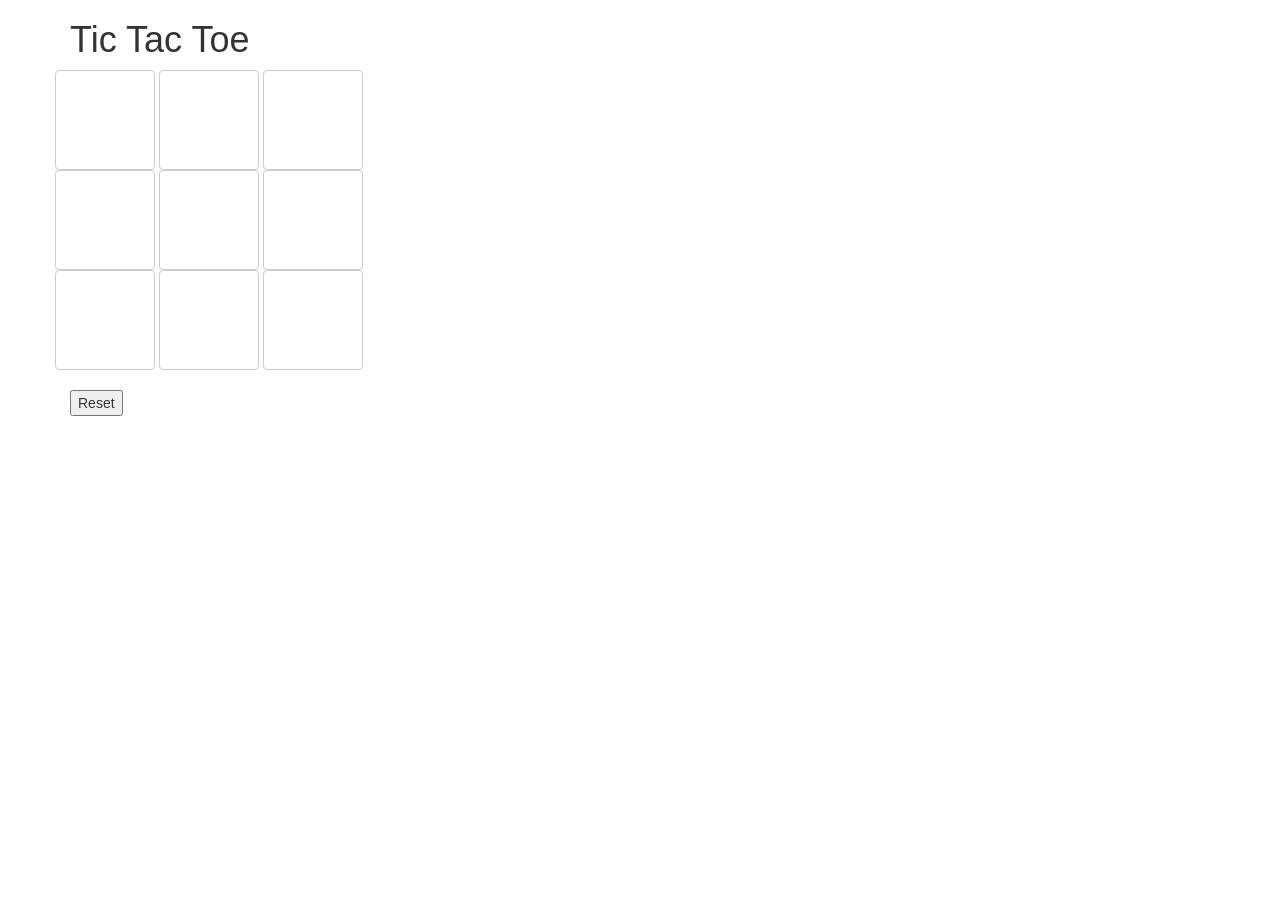
<file: index.html>
<!DOCTYPE html>
<html>
  <head>
    <link rel="stylesheet" type="text/css" href="css/bootstrap.css">
    <link rel="stylesheet" type="text/css" href="css/styles.css">
    <script type="text/javascript" src="js/jquery-1.11.0.js"></script>
    <script type="text/javascript" src="js/scripts.js"></script>
    <title>Tic-Tac-Toe</title>
  </head>
  <body>
    <div class="container">
      <h1>Tic Tac Toe</h1>
      <div class="board">
        <div class="row" id="row1">
          <button type="button" id="00" class="btn btn-default"> </button>
          <button type="button" id="01"class="btn btn-default"> </button>
          <button type="button" id="02"class="btn btn-default"> </button>
        </div>
        <div class="row" id="row2">
          <button type="button" id="10" class="btn btn-default"></button>
          <button type="button" id="11"class="btn btn-default"> </button>
          <button type="button" id="12"class="btn btn-default"> </button>
        </div>
        <div class="row" id="row3"> 
          <button type="button" id="20" class="btn btn-default"> </button>
          <button type="button" id="21"class="btn btn-default"> </button>
          <button type="button" id="22"class="btn btn-default"> </button>
        </div>
      </div>

      <div class="reset">
        <button type="button" id="reset">Reset</button>
      </div>

      <div class="score">
        <p><span class="player" id="player1"></span></p>
        <p><span class="player" id="player2"></span></p>
      </div>

    </div>
  </body>
<html>
</file>
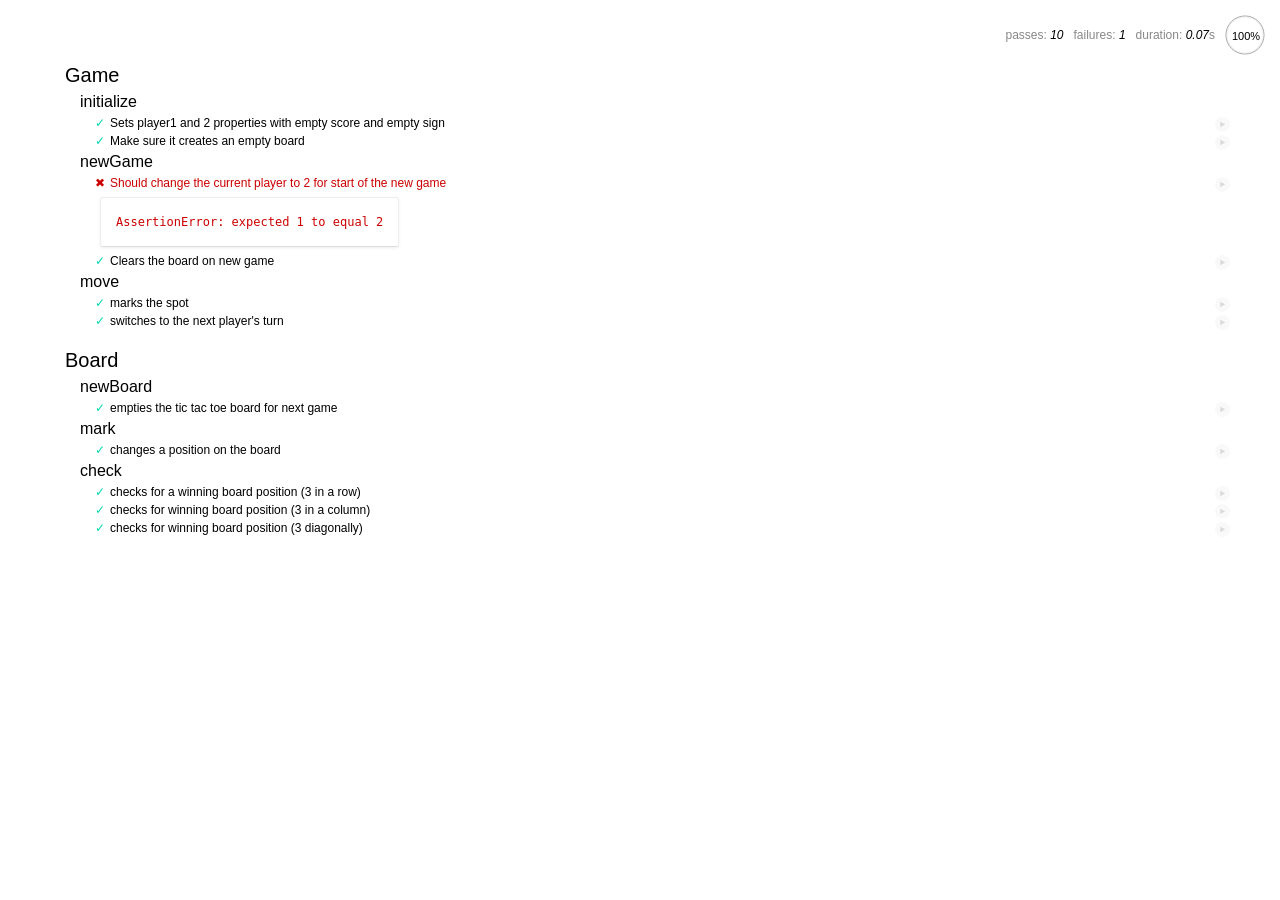
<file: specs/spec-runner.html>
<title>Mocha spec runner</title>
  <link rel="stylesheet" href="mocha.css">
</head>
<body>
  <div id="mocha"></div>
  <script src="../js/jquery-1.11.0.js"></script>
  <script src="../js/scripts.js"></script>
  <script src="mocha.js"></script>
  <script src="chai.js"></script>
  <script>mocha.setup('bdd');</script>
  <script src="specs.js"></script>
  <script>
    should = chai.should();
    mocha.checkLeaks();
    mocha.globals(['jQuery']);
    mocha.run();
  </script>
</body>
</html>
</file>
<file: css/styles.css>
.row > button {
  width: 100px;
  height: 100px;
}

#reset {
  margin-top: 20px;
  margin-bottom: 20px; 
}
</file>
<file: specs/mocha.css>
@charset "utf-8";

body {
  margin:0;
}

#mocha {
  font: 20px/1.5 "Helvetica Neue", Helvetica, Arial, sans-serif;
  margin: 60px 50px;
}

#mocha ul,
#mocha li {
  margin: 0;
  padding: 0;
}

#mocha ul {
  list-style: none;
}

#mocha h1,
#mocha h2 {
  margin: 0;
}

#mocha h1 {
  margin-top: 15px;
  font-size: 1em;
  font-weight: 200;
}

#mocha h1 a {
  text-decoration: none;
  color: inherit;
}

#mocha h1 a:hover {
  text-decoration: underline;
}

#mocha .suite .suite h1 {
  margin-top: 0;
  font-size: .8em;
}

#mocha .hidden {
  display: none;
}

#mocha h2 {
  font-size: 12px;
  font-weight: normal;
  cursor: pointer;
}

#mocha .suite {
  margin-left: 15px;
}

#mocha .test {
  margin-left: 15px;
  overflow: hidden;
}

#mocha .test.pending:hover h2::after {
  content: '(pending)';
  font-family: arial, sans-serif;
}

#mocha .test.pass.medium .duration {
  background: #c09853;
}

#mocha .test.pass.slow .duration {
  background: #b94a48;
}

#mocha .test.pass::before {
  content: '✓';
  font-size: 12px;
  display: block;
  float: left;
  margin-right: 5px;
  color: #00d6b2;
}

#mocha .test.pass .duration {
  font-size: 9px;
  margin-left: 5px;
  padding: 2px 5px;
  color: #fff;
  -webkit-box-shadow: inset 0 1px 1px rgba(0,0,0,.2);
  -moz-box-shadow: inset 0 1px 1px rgba(0,0,0,.2);
  box-shadow: inset 0 1px 1px rgba(0,0,0,.2);
  -webkit-border-radius: 5px;
  -moz-border-radius: 5px;
  -ms-border-radius: 5px;
  -o-border-radius: 5px;
  border-radius: 5px;
}

#mocha .test.pass.fast .duration {
  display: none;
}

#mocha .test.pending {
  color: #0b97c4;
}

#mocha .test.pending::before {
  content: '◦';
  color: #0b97c4;
}

#mocha .test.fail {
  color: #c00;
}

#mocha .test.fail pre {
  color: black;
}

#mocha .test.fail::before {
  content: '✖';
  font-size: 12px;
  display: block;
  float: left;
  margin-right: 5px;
  color: #c00;
}

#mocha .test pre.error {
  color: #c00;
  max-height: 300px;
  overflow: auto;
}

/**
 * (1): approximate for browsers not supporting calc
 * (2): 42 = 2*15 + 2*10 + 2*1 (padding + margin + border)
 *      ^^ seriously
 */
#mocha .test pre {
  display: block;
  float: left;
  clear: left;
  font: 12px/1.5 monaco, monospace;
  margin: 5px;
  padding: 15px;
  border: 1px solid #eee;
  max-width: 85%; /*(1)*/
  max-width: calc(100% - 42px); /*(2)*/
  word-wrap: break-word;
  border-bottom-color: #ddd;
  -webkit-border-radius: 3px;
  -webkit-box-shadow: 0 1px 3px #eee;
  -moz-border-radius: 3px;
  -moz-box-shadow: 0 1px 3px #eee;
  border-radius: 3px;
}

#mocha .test h2 {
  position: relative;
}

#mocha .test a.replay {
  position: absolute;
  top: 3px;
  right: 0;
  text-decoration: none;
  vertical-align: middle;
  display: block;
  width: 15px;
  height: 15px;
  line-height: 15px;
  text-align: center;
  background: #eee;
  font-size: 15px;
  -moz-border-radius: 15px;
  border-radius: 15px;
  -webkit-transition: opacity 200ms;
  -moz-transition: opacity 200ms;
  transition: opacity 200ms;
  opacity: 0.3;
  color: #888;
}

#mocha .test:hover a.replay {
  opacity: 1;
}

#mocha-report.pass .test.fail {
  display: none;
}

#mocha-report.fail .test.pass {
  display: none;
}

#mocha-report.pending .test.pass,
#mocha-report.pending .test.fail {
  display: none;
}
#mocha-report.pending .test.pass.pending {
  display: block;
}

#mocha-error {
  color: #c00;
  font-size: 1.5em;
  font-weight: 100;
  letter-spacing: 1px;
}

#mocha-stats {
  position: fixed;
  top: 15px;
  right: 10px;
  font-size: 12px;
  margin: 0;
  color: #888;
  z-index: 1;
}

#mocha-stats .progress {
  float: right;
  padding-top: 0;
}

#mocha-stats em {
  color: black;
}

#mocha-stats a {
  text-decoration: none;
  color: inherit;
}

#mocha-stats a:hover {
  border-bottom: 1px solid #eee;
}

#mocha-stats li {
  display: inline-block;
  margin: 0 5px;
  list-style: none;
  padding-top: 11px;
}

#mocha-stats canvas {
  width: 40px;
  height: 40px;
}

#mocha code .comment { color: #ddd; }
#mocha code .init { color: #2f6fad; }
#mocha code .string { color: #5890ad; }
#mocha code .keyword { color: #8a6343; }
#mocha code .number { color: #2f6fad; }

@media screen and (max-device-width: 480px) {
  #mocha {
    margin: 60px 0px;
  }

  #mocha #stats {
    position: absolute;
  }
}
</file>
